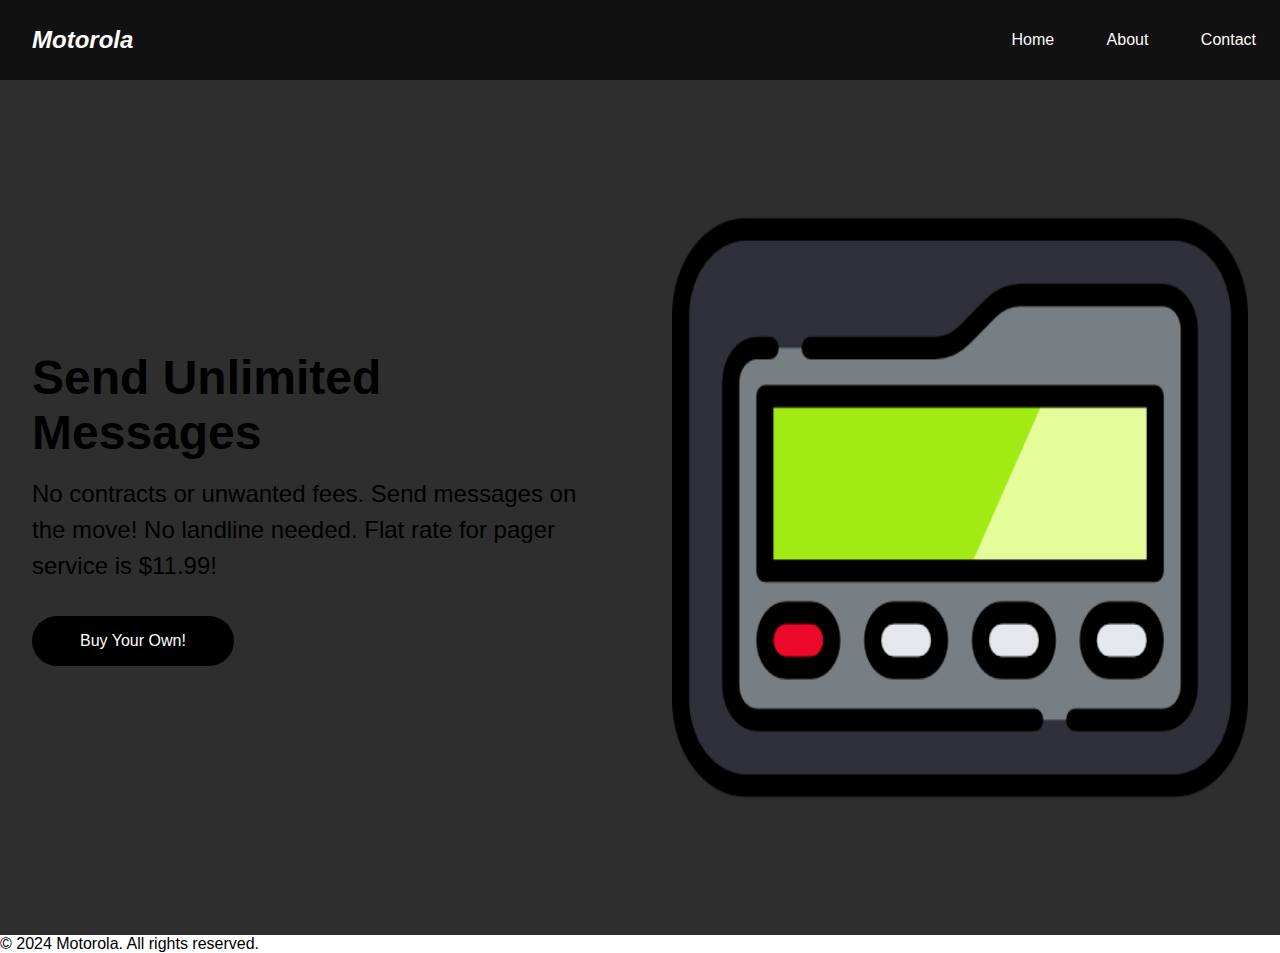
<file: index.html>
<!DOCTYPE html>
<html lang="en">
  <head>
    <!--meta data and other things that lead to other pages or scripts-->
    <meta charset="UTF-8">
    <meta name="viewport" content="width=device-width, initial-scale=1.0">
    <title>Document</title>
    <link rel="stylesheet" href="index.css" type="text/css">
  </head>
  <body>
    <!-- header -->
    <header></header>
     <!--text and pictures and button-->
    <section class="hero">
      <div class="hero-container">
        <div class="column-left">
          <h1>Send Unlimited Messages</h1>
          <p>
            No contracts or unwanted fees. Send messages on the move! No landline needed. Flat rate for pager service is $11.99!
          </p>
          <a href="productpage.html" class="buy-button">Buy Your Own!</a>
        </div>
        <div class="column-right">
          <img
            src="pager.png"
            alt="illustration"
            class="hero-image"
          >
        </div>
      </div>
    </section>

    <!-- Footer -->
    <footer></footer>
    <script src="headerfooter.js" type="text/javascript"></script>
  </body>
</html>
</file>
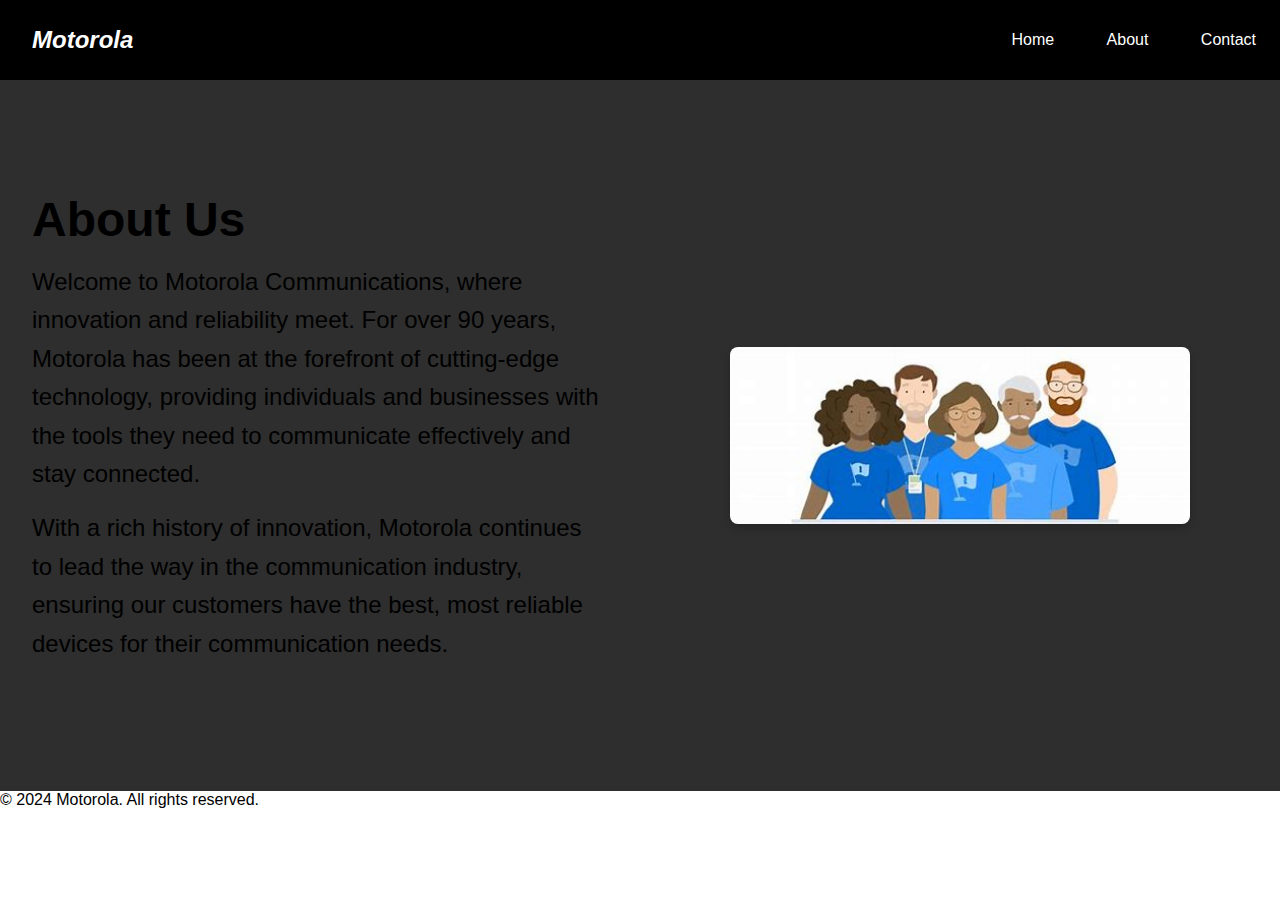
<file: Aboutus.html>
<!DOCTYPE html>
<html lang="en">
  <head><!--meta data and other things that lead to other pages or scripts-->
    <meta charset="UTF-8">
    <meta name="viewport" content="width=device-width, initial-scale=1.0">
    <title>About Us</title>
    <link rel="stylesheet" href="Aboutus.CSS" type="text/css">
    <script src="headerfooter.js"  type="text/javascript"></script>
  </head>
  <!--header-->
  <header></header>
    <section class="about">
      <div class="about-container">
        <div class="column-left">
          <!--about us text-->
          <h1>About Us</h1>
          <p>
            Welcome to Motorola Communications, where innovation and reliability meet. For over 90 years, Motorola has been at the forefront of cutting-edge technology, providing individuals and businesses with the tools they need to communicate effectively and stay connected.
          </p>
          <p>
            With a rich history of innovation, Motorola continues to lead the way in the communication industry, ensuring our customers have the best, most reliable devices for their communication needs.


          </p>
        </div>
        <div class="column-right">
          <img src="ourteamphoto.jpg" alt="Our team" class="about-image">
        </div>
      </div>
    </section>
    <!--footer-->
    <footer></footer>
  </body>
</html>
</file>
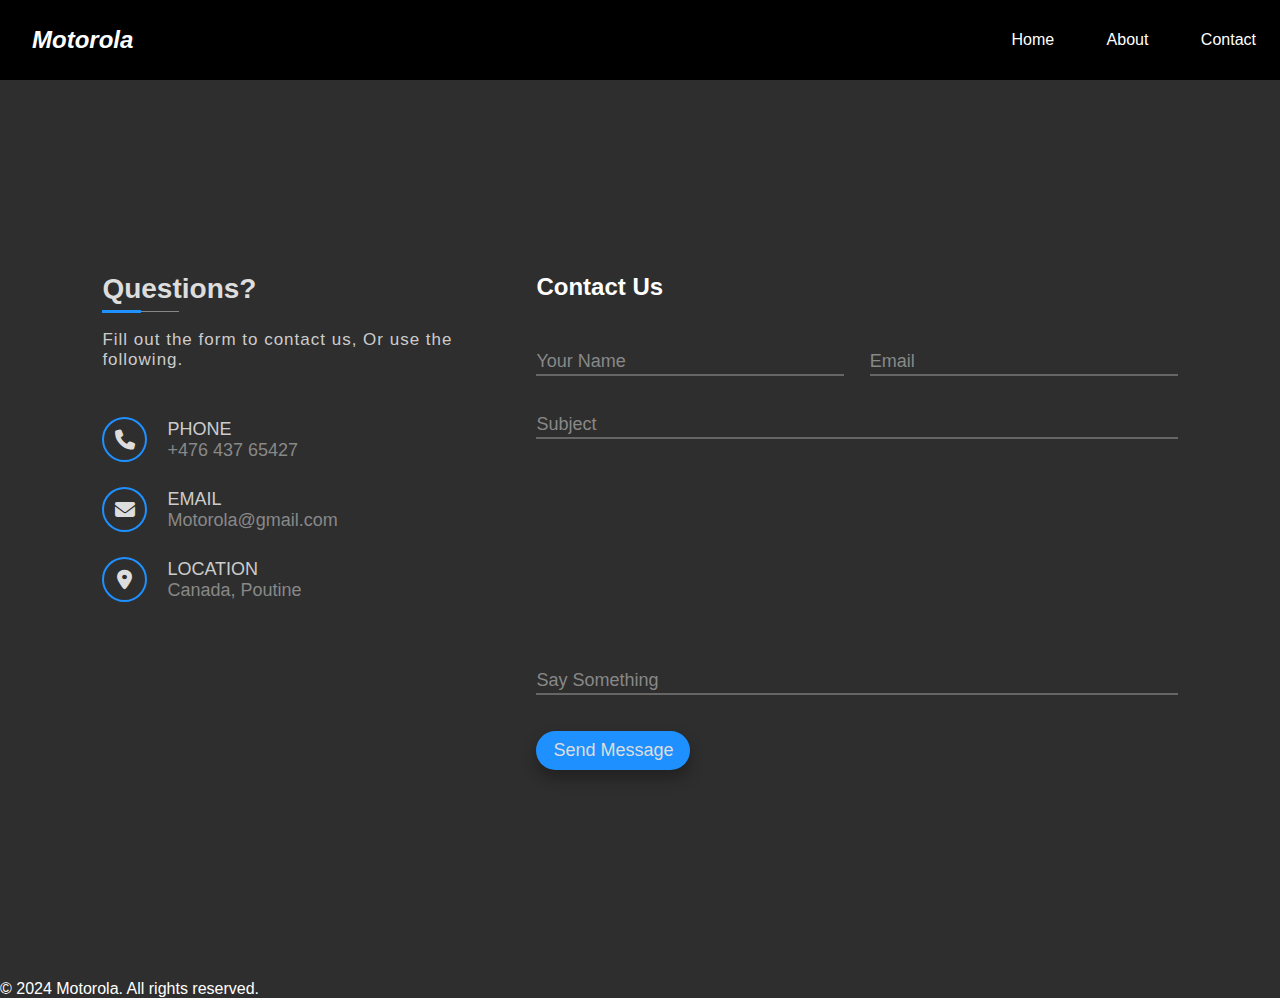
<file: Contactus.html>
<!DOCTYPE html>
<html lang="en">
<head>
  <!--meta data and other things that lead to other pages or scripts-->
  <meta charset="UTF-8">
  <meta name="viewport" content="width=device-width, initial-scale=1.0">
  <title>Contact Us</title>
  <link rel="stylesheet" href="Contactus.CSS" type="text/css">
  <link rel="stylesheet" href="https://cdnjs.cloudflare.com/ajax/libs/font-awesome/6.1.1/css/all.min.css" type="text/css">
  <script src="headerfooter.js"  type="text/javascript"></script>
</head>
<body>
 <!--header-->
  <header></header>
  
  <div class="container">
    <main class="row">
      <!--column-->
      <section class="col left">
        <!--title-->
        <div class="contactTitle">
          <h2>Questions?</h2>
          <p>Fill out the form to contact us, Or use the following.</p>
        </div>

        <!--contact info-->
        <div class="contactInfo">
          <div class="iconGroup">
            <div class="icon">
              <i class="fa-solid fa-phone"></i>
            </div>
            <div class="details">
              <span>Phone</span>
              <span>+476 437 65427</span>
            </div>
          </div>

          <div class="iconGroup">
            <div class="icon">
              <i class="fa-solid fa-envelope"></i>
            </div>
            <div class="details">
              <span>Email</span>
              <span>Motorola@gmail.com</span>
            </div>
          </div>

          <div class="iconGroup">
            <div class="icon">
              <i class="fa-solid fa-location-dot"></i>
            </div>
            <div class="details">
              <span>Location</span>
              <span> Canada, Poutine</span>
            </div>
          </div>
        </div>
      </section>

      <!--form-->
      <section class="col right">
        <h2>Contact Us</h2> 
        <form class="messageForm">
          <div class="inputGroup halfWidth">
            <input type="text" id="name" required>
            <label for="name">Your Name</label>
          </div>
          <div class="inputGroup halfWidth">
            <input type="email" id="email" required>
            <label for="email">Email</label>
          </div>
          <div class="inputGroup fullWidth">
            <input type="text" id="subject" required>
            <label for="subject">Subject</label>
          </div>
          <div class="inputGroup fullWidth">
            <textarea id="message" required></textarea>
            <label for="message">Say Something</label>
          </div>
          <div class="inputGroup fullWidth">
            <button type="submit">Send Message</button> 
          </div>
        </form>
      </section>
      </main>
      </div>
      
      <!--footer-->
      <footer></footer>
      </body>
      </html>
</file>
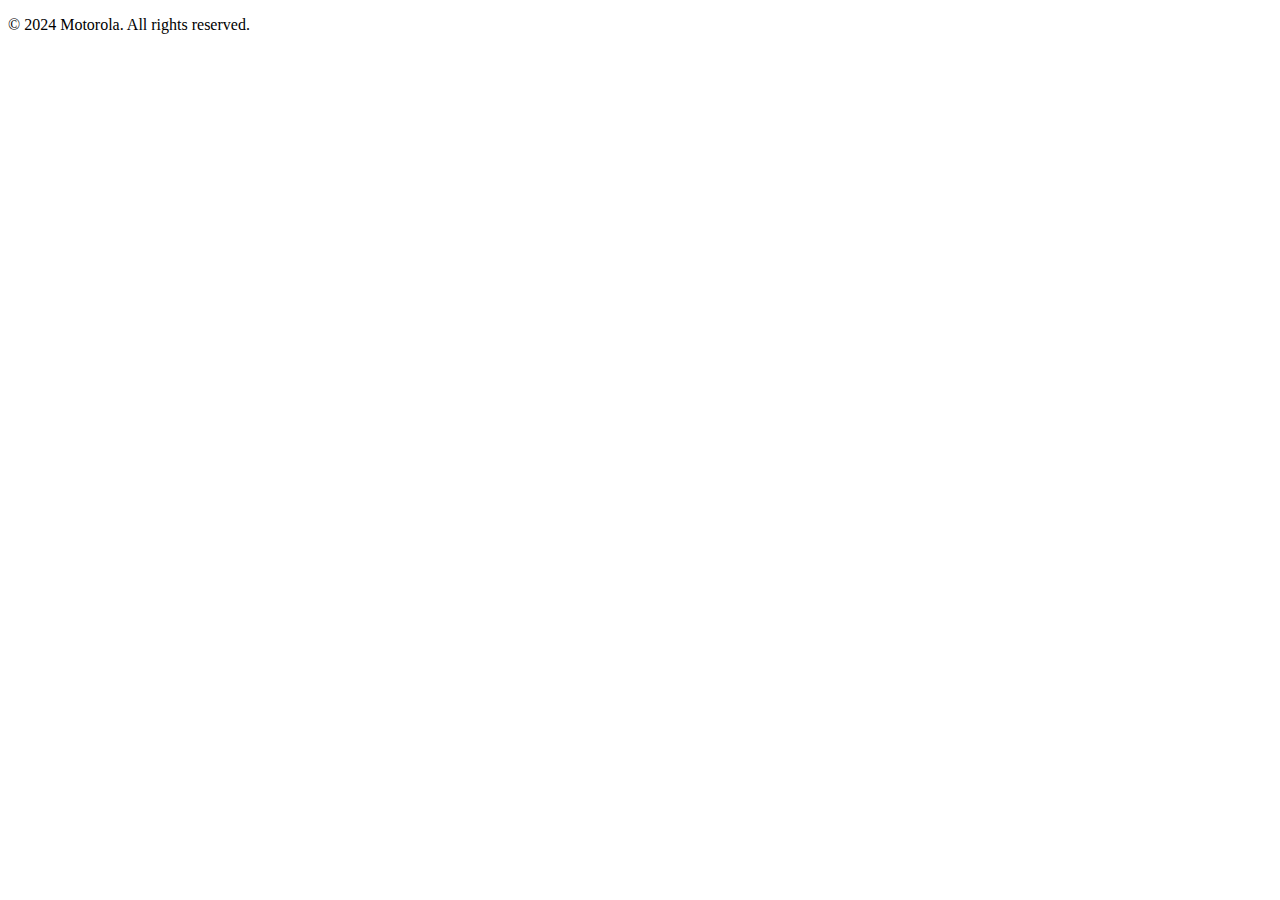
<file: footer.html>
<!DOCTYPE html>
<html lang="en"> 
  <head>
    <!--meta data and other things that lead to other pages or scripts-->
    <meta charset="UTF-8"> 
    <meta name="viewport" content="width=device-width, initial-scale=1.0"> 
    <title>Motorola - Footer</title> 
  <body>
    <!-- footer Section -->
    <footer>
      <p>&copy; 2024 Motorola. All rights reserved.</p>
    </footer>
  </body>
</html>
</file>
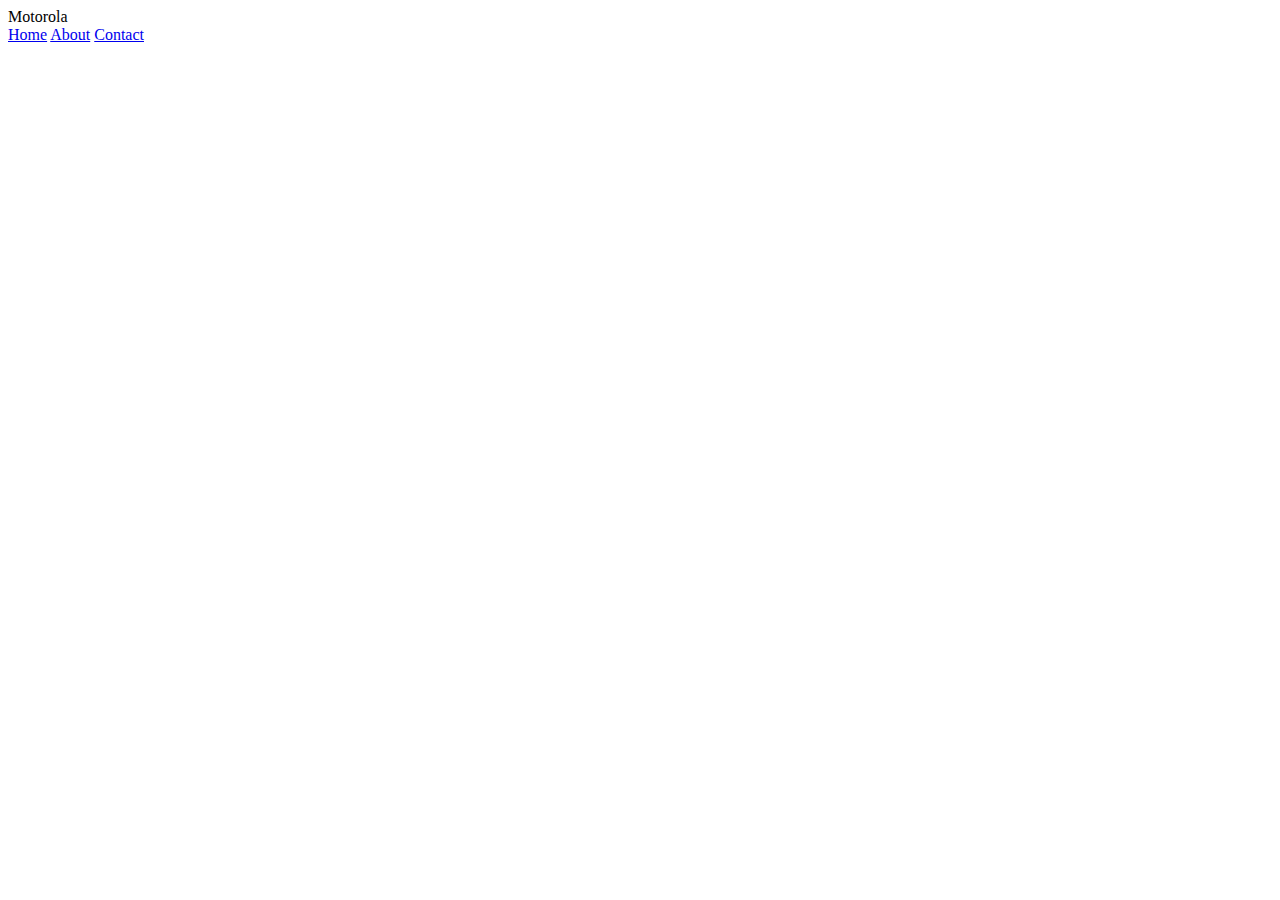
<file: header.html>
<!DOCTYPE html>
<html lang="en"> 
  <head>
    <!--meta data and other things that lead to other pages or scripts-->
    <meta charset="UTF-8"> 
    <meta name="viewport" content="width=device-width, initial-scale=1.0"> 
    <title>Motorola - Navigation</title> 
  </head>
  <body>
    <!--nav header-->
    <nav>
      <div class="logo">Motorola</div>
      <div class="nav-items">
        <a href="index.html">Home</a>
        <a href="Aboutus.html">About</a>
        <a href="Contactus.html">Contact</a>
      </div>
    </nav>
  </body>
</html>
</file>
<file: index.css>
/* General Styles */
* {
  box-sizing: border-box;
  margin: 0;
  padding: 0;
  font-family: 'Trebuchet MS', 'Lucida Sans Unicode', 'Lucida Grande', 'Lucida Sans', Arial, sans-serif;
}

/* Navigation */
nav {
  height: 80px;
  background: #111;
  display: flex;
  justify-content: space-between;
  align-items: center;
  padding: 0rem calc((100vw - 1300px) / 2);
}

.logo {
  color: #ffffff;
  font-size: 1.5rem;
  font-weight: bold;
  font-style: italic;
  padding: 0 2rem;
}

nav a {
  text-decoration: none;
  color: #fcfafa;
  padding: 0 1.5rem;
}

nav a:hover {
  color: dodgerblue;
}

/* Hero Section */
.hero {
  background: #2e2e2e;
}

.hero-container {
  display: grid;
  grid-template-columns: 1fr 1fr;
  height: 95vh;
  padding: 3rem calc((100vw - 1300px) / 2);
}

.column-left {
  display: flex;
  flex-direction: column;
  justify-content: center;
  align-items: flex-start;
  color: #000;
  padding: 0rem 2rem;
}

.column-left h1 {
  margin-bottom: 1rem;
  font-size: 3rem;
}

.column-left p {
  margin-bottom: 2rem;
  font-size: 1.5rem;
  line-height: 1.5;
}

/* Styled Link as Button */
.buy-button {
  padding: 1rem 3rem;
  font-size: 1rem;
  border: none;
  border-radius: 50px;
  text-decoration: none;
  color: #fff;
  background: #000;
  display: inline-block;
  text-align: center;
  cursor: pointer;
  transition: all 0.3s ease-in-out;
}

.buy-button:hover {
  background: #fff;
  color: #000;
}

/* Right Column */
.column-right {
  display: flex;
  justify-content: center;
  align-items: center;
  padding: 0rem 2rem;
}

.hero-image {
  width: 100%;
  height: 100%;
}

/* Responsive Design */
@media screen and (max-width: 768px) {
  .hero-container {
    grid-template-columns: 1fr;
  }
}
</file>
<file: Aboutus.CSS>
/* margin, padding,font settings */
* {
  box-sizing: border-box; 
  margin: 0; 
  padding: 0; 
  font-family: 'Trebuchet MS', 'Lucida Sans Unicode', 'Lucida Grande', 'Lucida Sans', Arial, sans-serif; 
}

/* styles for nav bar */
nav {
  height: 80px; 
  background: #000000; 
  display: flex; 
  justify-content: space-between; 
  align-items: center; 
  padding: 0rem calc((100vw - 1300px) / 2); 
}

/* styles for the logo in the navbar */
.logo {
  color: #ffffff; 
  font-size: 1.5rem; 
  font-weight: bold; 
  font-style: italic; 
  padding: 0 2rem; 
}

/* styles for anchor links in the navbar */
nav a {
  text-decoration: none; 
  color: #ffffff; 
  padding: 0 1.5rem; 
}

/* hover effect for navbar links */
nav a:hover {
  color: dodgerblue; 
}

/* about section background and padding */
.about {
  background: #2e2e2e; 
  padding: 5rem 0; 
}

/* grid layout for the About section container */
.about-container {
  display: grid; 
  grid-template-columns: 1fr 1fr; 
  align-items: center; 
  justify-content: center; 
  padding: 0rem calc((100vw - 1300px) / 2); 
}

/* Left column in the About section */
.column-left {
  padding: 2rem; 
  color: #000000; 
}

/* Styles for the <h1> in the left column */
.column-left h1 {
  margin-bottom: 1rem; 
  font-size: 3rem; 
}

/* styles for paragraphs in the left column */
.column-left p {
  margin-bottom: 1rem; 
  font-size: 1.5rem; 
  line-height: 1.6; 
}

/* right column in the About section */
.column-right {
  display: flex; 
  justify-content: center; 
  align-items: center; 
  padding: 0rem 2rem; 
}

/* styles for image in  right column */
.about-image {
  width: 80%; 
  height: auto; 
  border-radius: 8px; 
  box-shadow: 0 4px 8px rgba(0, 0, 0, 0.2); 
}

/* responsive design  */
@media screen and (max-width: 768px) {
  
  .about-container {
      grid-template-columns: 1fr; 
  }
  .about-image {
      width: 100%;
  }
}
</file>
<file: Contactus.CSS>
/* margin, padding, font settings */
* {
	margin: 0;
	padding: 0;
	box-sizing: border-box;
	font-family: 'Trebuchet MS', 'Lucida Sans Unicode', 'Lucida Grande', 'Lucida Sans', Arial, sans-serif;
}

body {
	width: 100%;
	min-height: 100vh;
	background-color: #2e2e2e;
	color: white;
}

/* nav bar styles */
nav {
	height: 80px;
	background: #000000;
	display: flex;
	justify-content: space-between;
	align-items: center;
	padding: 0rem calc((100vw - 1300px) / 2);
}

.logo {
	color: #ffffff;
	font-size: 1.5rem;
	font-weight: bold;
	font-style: italic;
	padding: 0 2rem;
}

nav a {
	text-decoration: none;
	color: #ffffff;
	padding: 0 1.5rem;
	transition: color 0.3s ease;
}

nav a:hover {
	color: dodgerblue;
}

/* contact us page container */
.container {
	width: 100%;
	min-height: 100vh;
	display: flex;
	justify-content: center;
	align-items: center;
	padding: 30px 8%;
}

/* row layout for contact info and form */
.container .row {
	display: flex;
	justify-content: space-between;
	width: 100%;
	max-width: 1100px;
}

/* left section styles */
.row section.left {
	flex-basis: 35%;
	min-width: 320px;
	margin-right: 60px;
}

/* right section styles for form */
.row section.right {
	flex-basis: 60%;
}

/* contact title styling */
section.left .contactTitle h2 {
	position: relative;
	font-size: 28px;
	color: #ddd;
	display: inline-block;
	margin-bottom: 25px;
}

section.left .contactTitle h2::before {
	content: '';
	position: absolute;
	width: 50%;
	height: 1px;
	background-color: #888;
	top: 120%;
	left: 0;
}

section.left .contactTitle h2::after {
	content: '';
	position: absolute;
	width: 25%;
	height: 3px;
	background-color: dodgerblue;
	top: calc(120% - 1px);
	left: 0;
}

/* contact description */
section.left .contactTitle p {
	font-size: 17px;
	color: #ccc;
	letter-spacing: 1px;
	line-height: 1.2;
	padding-bottom: 22px;
}

/* contact info styling */
section.left .contactInfo {
	margin-bottom: 16px;
}

/* icon group layout */
.contactInfo .iconGroup {
	display: flex;
	align-items: center;
	margin: 25px 0px;
}

.iconGroup .icon {
	width: 45px;
	height: 45px;
	border: 2px solid dodgerblue;
	border-radius: 50%;
	margin-right: 20px;
	position: relative;
}

.iconGroup .icon i {
	font-size: 20px;
	color: #ddd;
	position: absolute;
	top: 50%;
	left: 50%;
	transform: translate(-50%, -50%);
}

/* contact details styling */
.iconGroup .details span {
	display: block;
	color: #888;
	font-size: 18px;
}

.iconGroup .details span:nth-child(1) {
	text-transform: uppercase;
	color: #ccc;
}

/* social media section */
section.left .socialMedia {
	display: flex;
	justify-content: flex-start;
	align-items: center;
	flex-wrap: wrap;
	margin: 22px 0px 20px;
}

/* form layout */
.row section.right .messageForm {
	display: flex;
	justify-content: space-between;
	flex-wrap: wrap;
	padding-top: 30px;
}

/* input group layout */
.row section.right .inputGroup {
	margin: 18px 0px;
	position: relative;
}

/* form field width settings */
.messageForm .halfWidth {
	flex-basis: 48%;
}

.messageForm .fullWidth {
	flex-basis: 100%;
}

/* form input and textarea styling */
.messageForm input,
.messageForm textarea {
	width: 100%;
	font-size: 18px;
	padding: 2px 0px;
	background-color: #2e2e2e;
	color: #ddd;
	border: none;
	border-bottom: 2px solid #666;
	outline: none;
}

.messageForm textarea {
	resize: none;
	height: 220px;
	display: block;
}

/* textarea scrollbar styling */
textarea::-webkit-scrollbar {
	width: 5px;
}

textarea::-webkit-scrollbar-track {
	background-color: #1e1e1e;
	border-radius: 15px;
}

textarea::-webkit-scrollbar-thumb {
	background-color: dodgerblue;
	border-radius: 15px;
}

/* form field label animation */
.inputGroup label {
	position: absolute;
	left: 0;
	bottom: 4px;
	color: #888;
	font-size: 18px;
	transition: 0.4s;
	pointer-events: none;
}

.inputGroup input:focus ~ label,
.inputGroup textarea:focus ~ label,
.inputGroup input:valid ~ label,
.inputGroup textarea:valid ~ label {
	transform: translateY(-30px);
	font-size: 16px;
}

/* submit button styles */
.inputGroup button {
	padding: 8px 16px;
	font-size: 18px;
	background-color: dodgerblue;
	color: #ddd;
	border: 1px solid transparent;
	border-radius: 25px;
	outline: none;
	cursor: pointer;
	box-shadow: 0px 8px 15px rgba(0, 0, 0, 0.3);
	transition: 0.4s;
}

.inputGroup button:hover {
	background-color: #2e2e2e;
	color: dodgerblue;
	box-shadow: 0px 0px 15px rgba(0, 0, 0, 0.3);
	border: 1px solid dodgerblue;
}

/* responsive design for smaller screens */
@media (max-width: 1100px) {
	.messageForm .halfWidth {
	  flex-basis: 100%;
	}
}

@media (max-width: 900px) {
	.container .row {
	  flex-wrap: wrap;
	}

	.row section.left,
	.row section.right {
	  flex-basis: 100%;
	  margin: 0px;
	}
}
</file>
